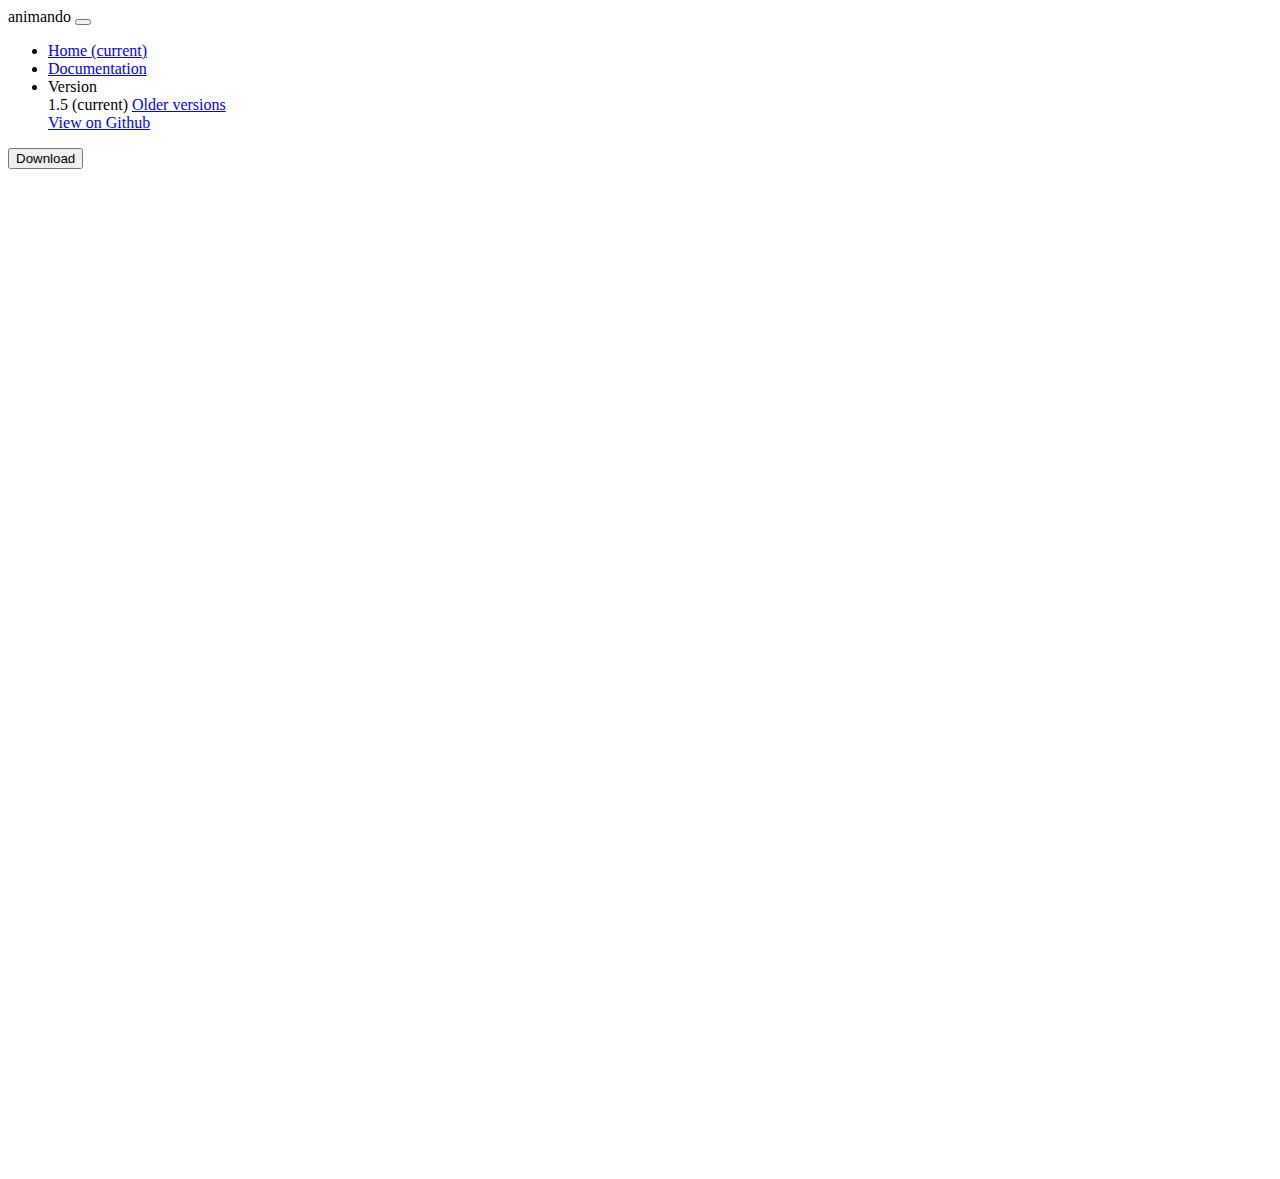
<file: index.html>
<!DOCTYPE html>
<html>
    <head>
        <title>mrndelfino.github.io</title>
        <link rel="stylesheet" href="https://stackpath.bootstrapcdn.com/bootstrap/4.1.3/css/bootstrap.min.css" integrity="sha384-MCw98/SFnGE8fJT3GXwEOngsV7Zt27NXFoaoApmYm81iuXoPkFOJwJ8ERdknLPMO" crossorigin="anonymous">
        <link rel="stylesheet" href="/animando/css/animando.css">
        <script src="https://code.jquery.com/jquery-3.3.1.slim.min.js" integrity="sha384-q8i/X+965DzO0rT7abK41JStQIAqVgRVzpbzo5smXKp4YfRvH+8abtTE1Pi6jizo" crossorigin="anonymous"></script>
    </head>
    <body>
        <main class="bd-masthead" id="content" role="main">
            
        </main>               
        <script src="https://cdnjs.cloudflare.com/ajax/libs/popper.js/1.14.3/umd/popper.min.js" integrity="sha384-ZMP7rVo3mIykV+2+9J3UJ46jBk0WLaUAdn689aCwoqbBJiSnjAK/l8WvCWPIPm49" crossorigin="anonymous"></script>
        <script src="https://stackpath.bootstrapcdn.com/bootstrap/4.1.3/js/bootstrap.min.js" integrity="sha384-ChfqqxuZUCnJSK3+MXmPNIyE6ZbWh2IMqE241rYiqJxyMiZ6OW/JmZQ5stwEULTy" crossorigin="anonymous"></script>
        <script src="/animando/js/redirect.js"></script>
        <script src="/animando/js/animando.js"></script>
    </body>
</html>
</file>
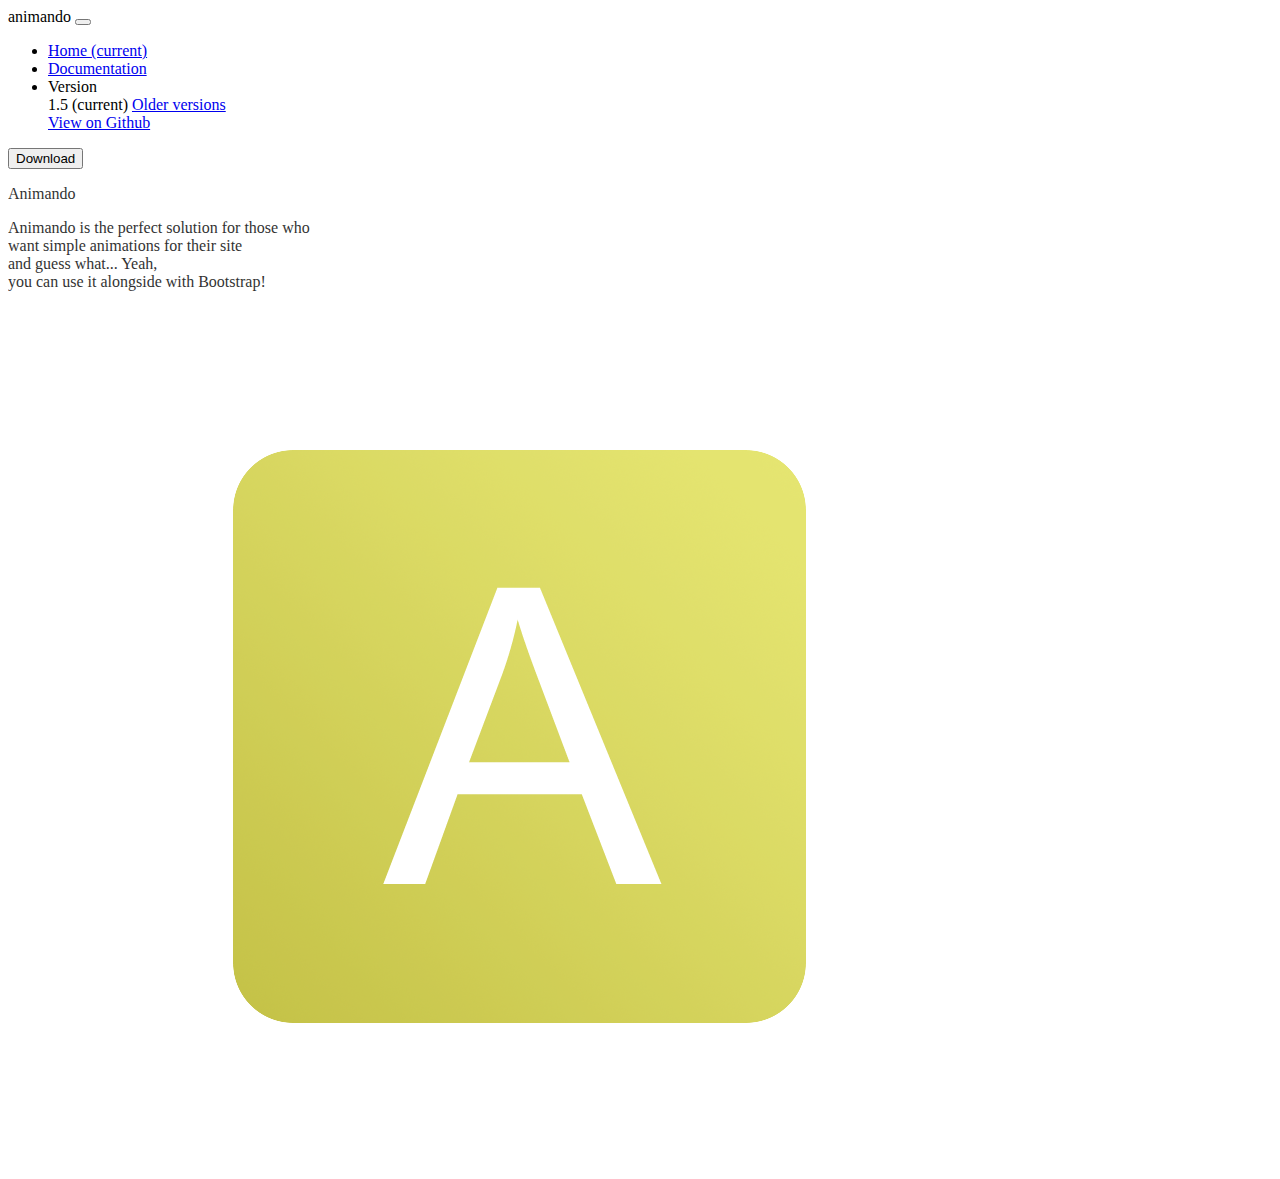
<file: animando/index.html>
<!DOCTYPE html>
<html>
    <head>
        <title>mrndelfino.github.io</title>
        <link rel="stylesheet" href="https://stackpath.bootstrapcdn.com/bootstrap/4.1.3/css/bootstrap.min.css" integrity="sha384-MCw98/SFnGE8fJT3GXwEOngsV7Zt27NXFoaoApmYm81iuXoPkFOJwJ8ERdknLPMO" crossorigin="anonymous">
        <link rel="stylesheet" href="/animando/css/animando.css">
        <link rel="stylesheet" href="/animando/css/meta.css">
        <script src="https://ajax.googleapis.com/ajax/libs/jquery/3.3.1/jquery.min.js"></script>
        <script src="/animando/js/animando.js"></script>
    </head>
    <body>
        <main class="bd-masthead" id="content" role="main">
            <nav class="navbar navbar-expand-lg navbar-light bg-light">
                <a class="navbar-brand anm-thrill">animando</a>
                <button class="navbar-toggler" type="button" data-toggle="collapse" data-target="#navbarSupportedContent" aria-controls="navbarSupportedContent" aria-expanded="false" aria-label="Toggle navigation">
                    <span class="navbar-toggler-icon"></span>
                </button>
                <div class="collapse navbar-collapse" id="navbarSupportedContent">
                    <ul class="navbar-nav mr-auto">
                    <li class="nav-item active">
                        <a class="nav-link" href="https://mrndelfino.github.io">Home <span class="sr-only">(current)</span></a>
                    </li>
                    <li class="nav-item">
                        <a class="nav-link" href="/animando/docs/intro.html">Documentation</a>
                    </li>                   
                    <li class="nav-item dropdown">
                        <a class="nav-link dropdown-toggle" id="navbarDropdown" role="button" data-toggle="dropdown" aria-haspopup="true" aria-expanded="false">
                        Version
                        </a>
                        <div class="dropdown-menu" aria-labelledby="navbarDropdown">
                        <a class="dropdown-item">1.5 <span class="sr-only">(current)</span></a>
                        <a class="dropdown-item" href="https://github.com/mrndelfino/mrndelfino.github.io/releases">Older versions</a>
                        <div class="dropdown-divider"></div>
                        <a class="dropdown-item " href="https://github.com/mrndelfino/mrndelfino.github.io/tree/master/animando/css">View on Github</a>
                        </div>
                    </li>
                    </ul>
                    <form class="form-inline my-2 my-lg-0">                
                        <input type="button" value="Download" class="btn btn-outline-warning my-2 my-sm-0" data-toggle="popover" title="" data-content="Taking you there ;)" onclick="location.href='https://github.com/mrndelfino/mrndelfino.github.io/releases/download/1.0/animando-v1.0.zip';">
                    </form>
                </div>
            </nav>
            <div class="container">
                <div class="row align-items-center">                
                    <div class="col-md-6 order-md-1 text-center text-md-left pr-md-5">
                        <p class="h1 anm-jello">Animando</p>
                        <p class="h4 font-weight-light">Animando is the perfect solution for those who<br/> want simple animations for their site<br/> and guess what... Yeah, <br/>you can use it alongside with <a>Bootstrap!</a><br/></p>
                    </div>
                    <div class="col-6 mx-auto col-md-6 order-md-2 anm-rolla">
                            <img class="img-fluid mb-3 mb-md-0" src="/animando/logo/animando-logo-sized.png" alt="animando-logo-sized" width="1024" height="860">
                    </div>                
                </div>
            </div>
        </main>               
        <script src="https://cdnjs.cloudflare.com/ajax/libs/popper.js/1.14.3/umd/popper.min.js" integrity="sha384-ZMP7rVo3mIykV+2+9J3UJ46jBk0WLaUAdn689aCwoqbBJiSnjAK/l8WvCWPIPm49" crossorigin="anonymous"></script>
        <script src="https://stackpath.bootstrapcdn.com/bootstrap/4.1.3/js/bootstrap.min.js" integrity="sha384-ChfqqxuZUCnJSK3+MXmPNIyE6ZbWh2IMqE241rYiqJxyMiZ6OW/JmZQ5stwEULTy" crossorigin="anonymous"></script>
    </body>
</html>
</file>
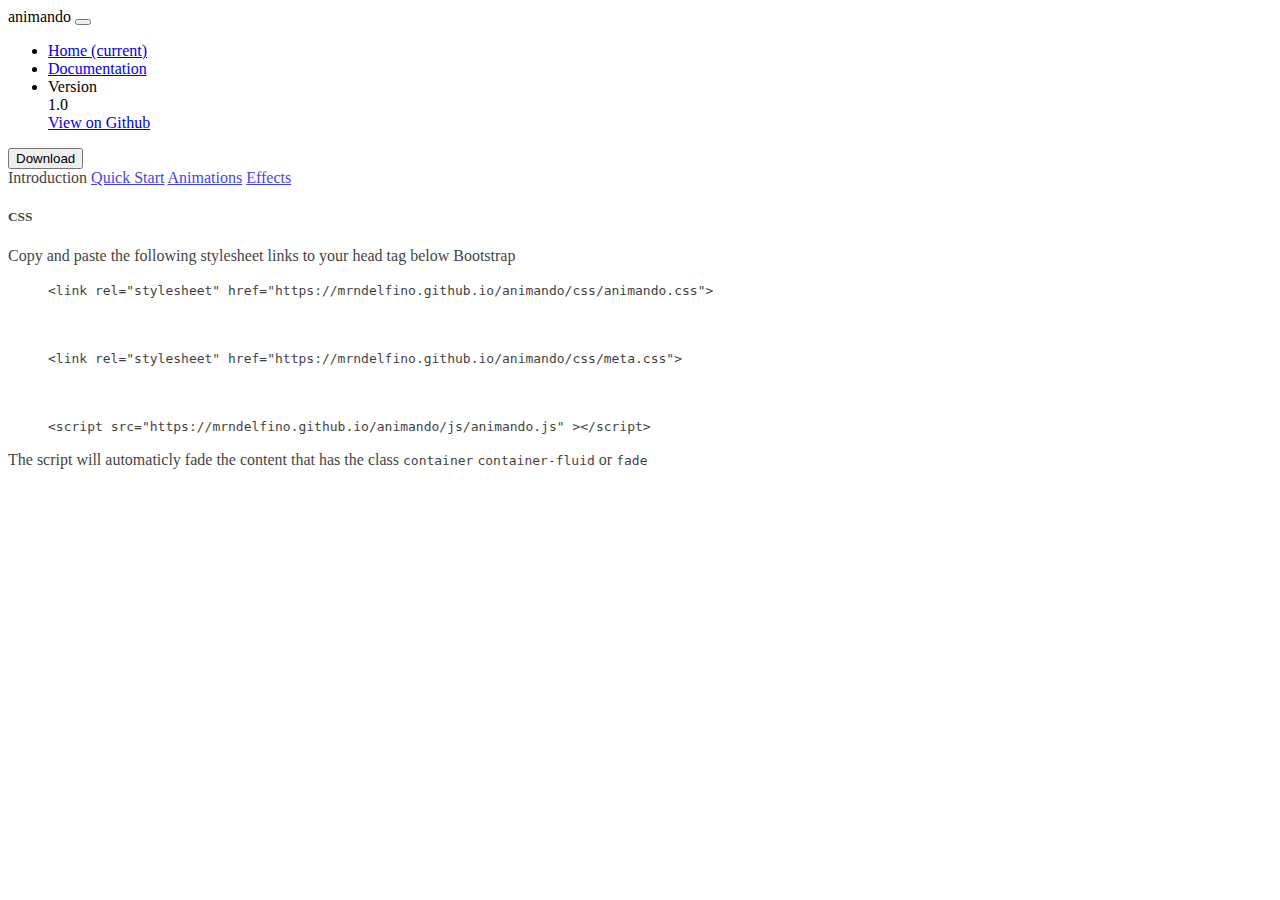
<file: animando/docs/intro.html>
<!DOCTYPE html>
<html>
    <head>
        <link rel="stylesheet" href="https://stackpath.bootstrapcdn.com/bootstrap/4.1.3/css/bootstrap.min.css" integrity="sha384-MCw98/SFnGE8fJT3GXwEOngsV7Zt27NXFoaoApmYm81iuXoPkFOJwJ8ERdknLPMO" crossorigin="anonymous">
        <link rel="stylesheet" href="/animando/css/animando.css">
        <link rel="stylesheet" href="/animando/css/meta.css">
        <script src="https://ajax.googleapis.com/ajax/libs/jquery/3.3.1/jquery.min.js"></script>
        <script src="/animando/js/animando.js"></script>       
    </head>
    <body>
        <main class="bd-masthead" id="content" role="main">
            <nav class="navbar navbar-expand-lg navbar-light bg-light">
                <a class="navbar-brand anm-thrill">animando</a>
                <button class="navbar-toggler" type="button" data-toggle="collapse" data-target="#navbarSupportedContent" aria-controls="navbarSupportedContent" aria-expanded="false" aria-label="Toggle navigation">
                    <span class="navbar-toggler-icon"></span>
                </button>
                <div class="collapse navbar-collapse" id="navbarSupportedContent">
                    <ul class="navbar-nav mr-auto">
                    <li class="nav-item active">
                        <a class="nav-link" href="https://mrndelfino.github.io">Home <span class="sr-only">(current)</span></a>
                    </li>
                    <li class="nav-item">
                        <a class="nav-link" href="/animando/docs/intro.html">Documentation</a>
                    </li>                   
                    <li class="nav-item dropdown">
                        <a class="nav-link dropdown-toggle" id="navbarDropdown" role="button" data-toggle="dropdown" aria-haspopup="true" aria-expanded="false">
                        Version
                        </a>
                        <div class="dropdown-menu" aria-labelledby="navbarDropdown">
                        <a class="dropdown-item">1.0</a>
                        <div class="dropdown-divider"></div>
                        <a class="dropdown-item" href="https://github.com/mrndelfino/mrndelfino.github.io/tree/master/animando/css">View on Github</a>
                        </div>
                    </li>
                    </ul>
                    <form class="form-inline my-2 my-lg-0">                
                    <input type="button" value="Download" class="btn btn-outline-warning my-2 my-sm-0" data-toggle="popover" title="" data-content="Taking you there ;)" onclick="location.href='https://github.com/mrndelfino/mrndelfino.github.io/releases/download/1.0/animando-v1.0.zip';">
                    </form>
                </div>
            </nav>
            <div class="container">
                <div class="row anm-fade">                
                    <div class="col-md-6 order-md-1 text-center text-md-left pr-md-5">                                           
                        <nav class="nav flex-column">
                            <a class="navbar-brand">                               
                                Introduction
                            </a>
                            <a class="nav-item active" href="/animando/docs/intro.html">Quick Start</a>
                            <a class="nav-item" href="/animando/docs/animations.html">Animations</a>
                            <a class="nav-item" href="/animando/docs/meta.html">Effects</a>
                        </nav>
                    </div>
                    <div class="col-md-6 order-md-1 text-center text-md-left pr-md-5">
                        <div class="card">
                            <div class="card-body">
                                <h5 class="card-title">CSS</h5>
                                <p class="card-text">Copy and paste the following stylesheet links to your head tag below Bootstrap</head></p>
                                <figure class="highlight">
                                    <code class="language-html" data-lang="html">
                                        <span class="nt">&lt;link</span> 
                                        <span class="na">rel=</span><span class="s">"stylesheet"</span> 
                                        <span class="na">href=</span><span class="s">"https://mrndelfino.github.io/animando/css/animando.css"</span><span class="nt">&gt;</span>
                                    </code>
                                </figure>
                                <br/>
                                <figure class="highlight">
                                    <code class="language-html" data-lang="html">
                                        <span class="nt">&lt;link</span> 
                                        <span class="na">rel=</span><span class="s">"stylesheet"</span> 
                                        <span class="na">href=</span><span class="s">"https://mrndelfino.github.io/animando/css/meta.css"</span><span class="nt">&gt;</span>
                                    </code>
                                </figure>
                                <br/>                            
                                <figure class="highlight">
                                    <code class="language-html" data-lang="html">
                                        <span class="nt">&lt;script</span> 
                                        <span class="na">src=</span><span class="s">"https://mrndelfino.github.io/animando/js/animando.js"</span> 
                                        <span class="nt">&gt;&lt;/script></span>
                                    </code>
                                </figure>
                                <p class="card-text text-disabled">The script will automaticly fade the content that has the class <code>container</code> <code>container-fluid</code> or <code>fade</code></p>                             
                            </div>
                        </div>
                    </div>                
                </div>
            </div>
        </main>        
        <script src="https://cdnjs.cloudflare.com/ajax/libs/popper.js/1.14.3/umd/popper.min.js" integrity="sha384-ZMP7rVo3mIykV+2+9J3UJ46jBk0WLaUAdn689aCwoqbBJiSnjAK/l8WvCWPIPm49" crossorigin="anonymous"></script>
        <script src="https://stackpath.bootstrapcdn.com/bootstrap/4.1.3/js/bootstrap.min.js" integrity="sha384-ChfqqxuZUCnJSK3+MXmPNIyE6ZbWh2IMqE241rYiqJxyMiZ6OW/JmZQ5stwEULTy" crossorigin="anonymous"></script>
    </body>
</html>
</file>
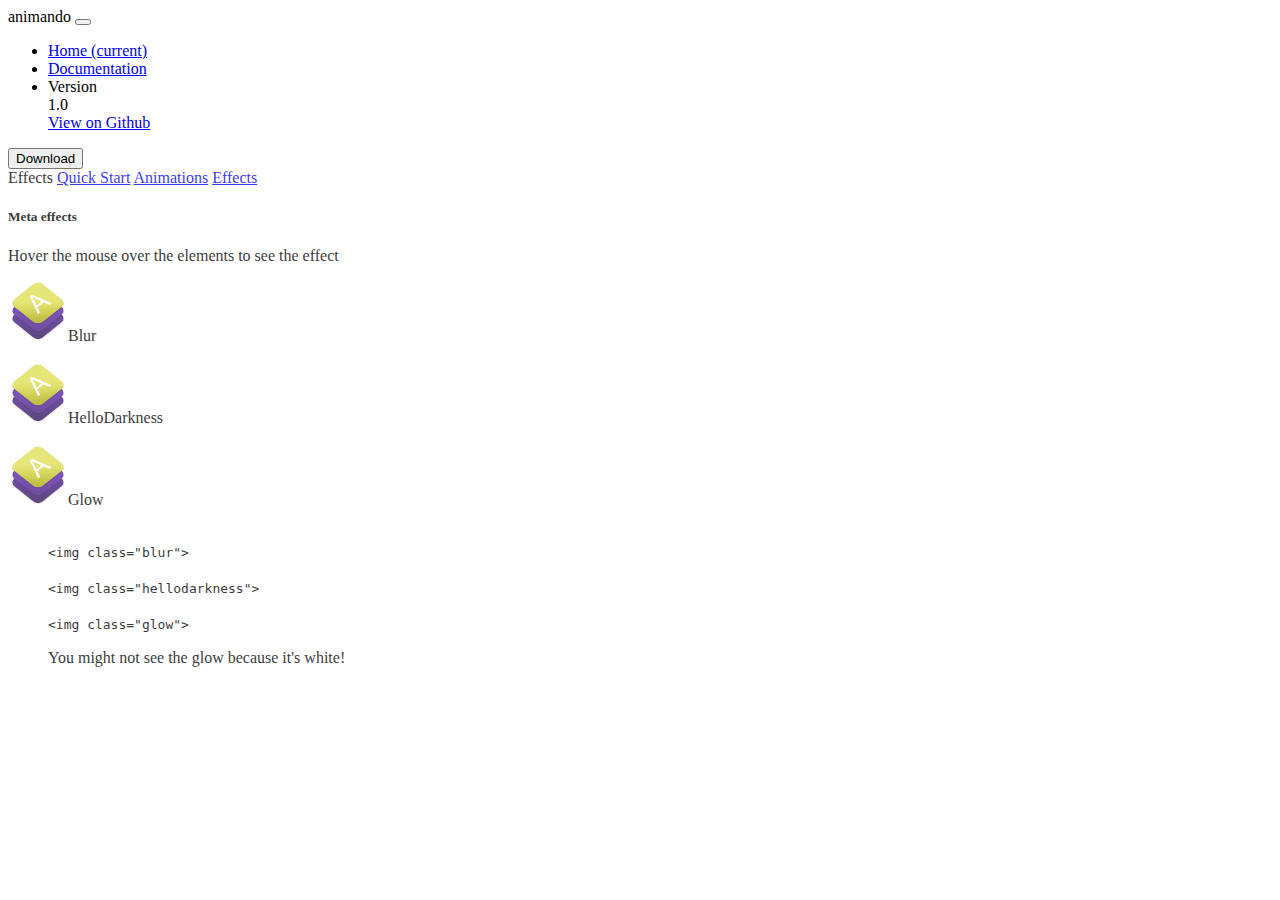
<file: animando/docs/meta.html>
<!DOCTYPE html>
<html>
    <head>
        <link rel="stylesheet" href="https://stackpath.bootstrapcdn.com/bootstrap/4.1.3/css/bootstrap.min.css" integrity="sha384-MCw98/SFnGE8fJT3GXwEOngsV7Zt27NXFoaoApmYm81iuXoPkFOJwJ8ERdknLPMO" crossorigin="anonymous">
        <link rel="stylesheet" href="/animando/css/animando.css">
        <link rel="stylesheet" href="/animando/css/meta.css">
        <script src="https://ajax.googleapis.com/ajax/libs/jquery/3.3.1/jquery.min.js"></script>
        <script src="/animando/js/animando.js"></script>
    </head>
    <body>
        <main class="bd-masthead" id="content" role="main">
            <nav class="navbar navbar-expand-lg navbar-light bg-light">
                <a class="navbar-brand anm-thrill">animando</a>
                <button class="navbar-toggler" type="button" data-toggle="collapse" data-target="#navbarSupportedContent" aria-controls="navbarSupportedContent" aria-expanded="false" aria-label="Toggle navigation">
                    <span class="navbar-toggler-icon"></span>
                </button>
                <div class="collapse navbar-collapse" id="navbarSupportedContent">
                    <ul class="navbar-nav mr-auto">
                    <li class="nav-item active">
                        <a class="nav-link" href="https://mrndelfino.github.io">Home <span class="sr-only">(current)</span></a>
                    </li>
                    <li class="nav-item">
                        <a class="nav-link" href="/animando/docs/intro.html">Documentation</a>
                    </li>                   
                    <li class="nav-item dropdown">
                        <a class="nav-link dropdown-toggle" id="navbarDropdown" role="button" data-toggle="dropdown" aria-haspopup="true" aria-expanded="false">
                        Version
                        </a>
                        <div class="dropdown-menu" aria-labelledby="navbarDropdown">
                        <a class="dropdown-item">1.0</a>
                        <div class="dropdown-divider"></div>
                        <a class="dropdown-item" href="https://github.com/mrndelfino/mrndelfino.github.io/tree/master/animando/css">View on Github</a>
                        </div>
                    </li>
                    </ul>
                    <form class="form-inline my-2 my-lg-0">                
                    <input type="button" value="Download" class="btn btn-outline-warning my-2 my-sm-0" data-toggle="popover" title="" data-content="Taking you there ;)" onclick="location.href='https://github.com/mrndelfino/mrndelfino.github.io/releases/download/1.0/animando-v1.0.zip';">
                    </form>
                </div>
            </nav>
            <div class="container">
                <div class="row anm-fade">                
                    <div class="col-md-6 order-md-1 text-center text-md-left pr-md-5">                   
                        <nav class="nav flex-column">
                            <a class="navbar-brand">                               
                                Effects
                            </a>
                            <a class="nav-item" href="/animando/docs/intro.html">Quick Start</a>
                            <a class="nav-item" href="/animando/docs/animations.html">Animations</a>
                            <a class="nav-item active" href="/animando/docs/meta.html">Effects</a>
                        </nav>
                    </div>
                    <div class="col-md-6 order-md-1 text-center text-md-left pr-md-5">
                        <div class="card">
                            <div class="card-body">
                                <h5 class="card-title">Meta effects</h5>
                                <p class="card-text">Hover the mouse over the elements to see the effect</head></p>
                                <img src="/animando/logo/animando-stack.png" class="blur" width="60" height="60">Blur</button>
                                <br/>
                                <br/>
                                <img src="/animando/logo/animando-stack.png" class="hellodarkness" width="60" height="60">HelloDarkness</button>
                                <br/>
                                <br/>
                                <img src="/animando/logo/animando-stack.png" class="glow" width="60" height="60">Glow</button>
                                <br/>
                                <br/>
                                <figure class="highlight">
                                    <code class="language-html" data-lang="html">
                                        <span class="nt">&lt;img</span> 
                                        <span class="na">class=</span><span class="s">"blur"</span><span class="nt">&gt;</span>
                                    </code>
                                    <br/>
                                    <br/>
                                    <code class="language-html" data-lang="html">
                                        <span class="nt">&lt;img</span> 
                                        <span class="na">class=</span><span class="s">"hellodarkness"</span><span class="nt">&gt;</span>
                                    </code>
                                    <br/>
                                    <br/>
                                    <code class="language-html" data-lang="html">
                                        <span class="nt">&lt;img</span> 
                                        <span class="na">class=</span><span class="s">"glow"</span><span class="nt">&gt;</span>
                                    </code>
                                    <p>You might not see the glow because it's white!</p>
                                </figure>                                           
                            </div>
                        </div>
                    </div>                
                </div>
            </div>
        </main>
        <script src="https://cdnjs.cloudflare.com/ajax/libs/popper.js/1.14.3/umd/popper.min.js" integrity="sha384-ZMP7rVo3mIykV+2+9J3UJ46jBk0WLaUAdn689aCwoqbBJiSnjAK/l8WvCWPIPm49" crossorigin="anonymous"></script>
        <script src="https://stackpath.bootstrapcdn.com/bootstrap/4.1.3/js/bootstrap.min.js" integrity="sha384-ChfqqxuZUCnJSK3+MXmPNIyE6ZbWh2IMqE241rYiqJxyMiZ6OW/JmZQ5stwEULTy" crossorigin="anonymous"></script>
    </body>
</html>
</file>
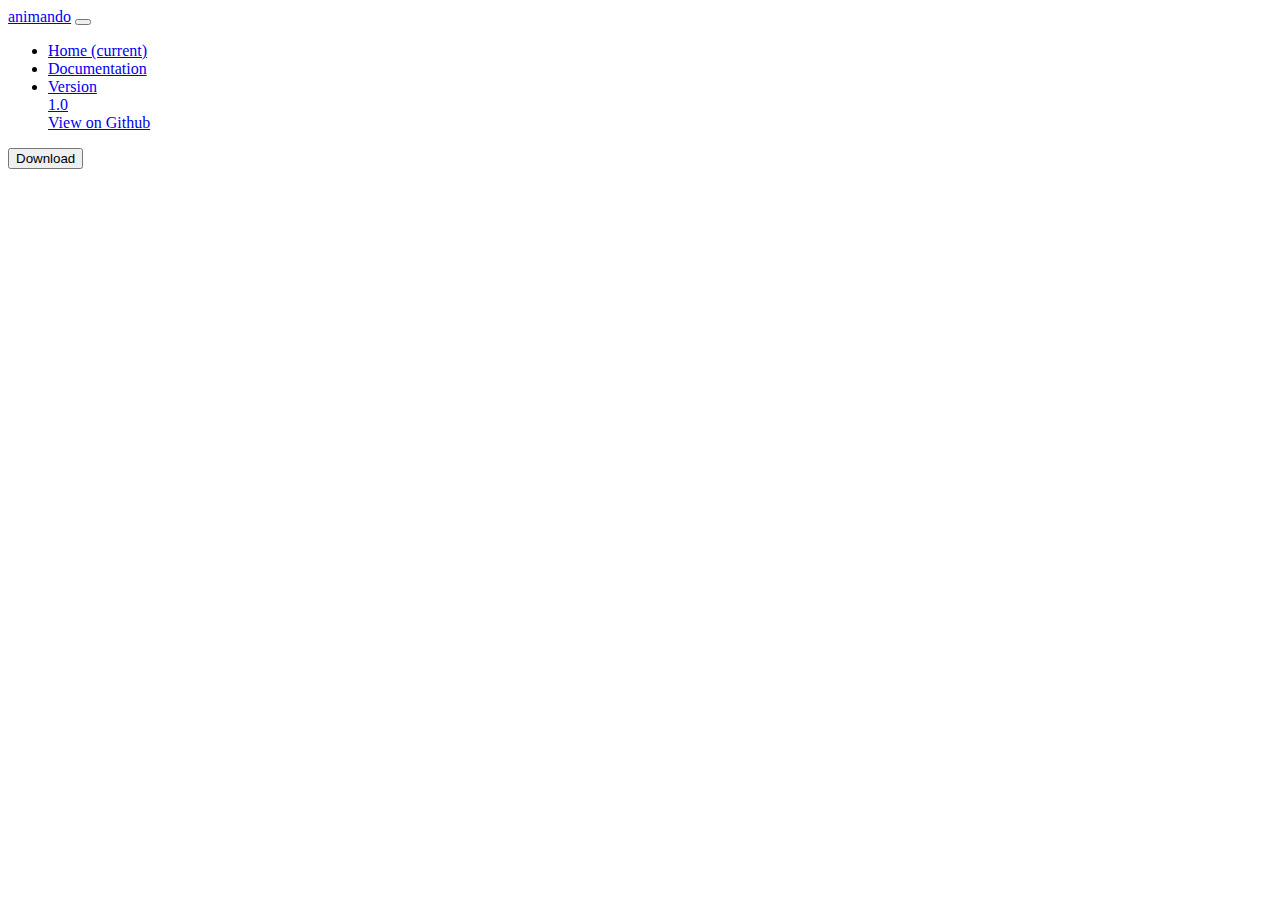
<file: animando/docs/trend.html>
<!DOCTYPE html>
<html>
    <head>
        <link rel="stylesheet" href="https://stackpath.bootstrapcdn.com/bootstrap/4.1.3/css/bootstrap.min.css" integrity="sha384-MCw98/SFnGE8fJT3GXwEOngsV7Zt27NXFoaoApmYm81iuXoPkFOJwJ8ERdknLPMO" crossorigin="anonymous">
        <link rel="stylesheet" href="/animando/css/animando.css">
        <link rel="stylesheet" href="/animando/css/trend.css">
        <script src="https://code.jquery.com/jquery-3.3.1.slim.min.js" integrity="sha384-q8i/X+965DzO0rT7abK41JStQIAqVgRVzpbzo5smXKp4YfRvH+8abtTE1Pi6jizo" crossorigin="anonymous"></script>
    </head>
    <body>
        <main class="bd-masthead" id="content" role="main">
            <nav class="navbar navbar-expand-lg navbar-light bg-light">
                <a class="navbar-brand anm-thrill" href="#">animando</a>
                <button class="navbar-toggler" type="button" data-toggle="collapse" data-target="#navbarSupportedContent" aria-controls="navbarSupportedContent" aria-expanded="false" aria-label="Toggle navigation">
                    <span class="navbar-toggler-icon"></span>
                </button>
                <div class="collapse navbar-collapse" id="navbarSupportedContent">
                    <ul class="navbar-nav mr-auto">
                    <li class="nav-item active">
                        <a class="nav-link" href="#">Home <span class="sr-only">(current)</span></a>
                    </li>
                    <li class="nav-item">
                        <a class="nav-link" href="/animando/docs/intro.html">Documentation</a>
                    </li>                   
                    <li class="nav-item dropdown">
                        <a class="nav-link dropdown-toggle" href="#" id="navbarDropdown" role="button" data-toggle="dropdown" aria-haspopup="true" aria-expanded="false">
                        Version
                        </a>
                        <div class="dropdown-menu" aria-labelledby="navbarDropdown">
                        <a class="dropdown-item" href="#">1.0</a>
                        <div class="dropdown-divider"></div>
                        <a class="dropdown-item" href="https://github.com/mrndelfino/mrndelfino.github.io/tree/master/animando/css">View on Github</a>
                        </div>
                    </li>
                    </ul>
                    <form class="form-inline my-2 my-lg-0">                
                    <button class="btn btn-outline-warning my-2 my-sm-0" type="submit">Download</button>
                    </form>
                </div>
            </nav>
            <div class="container">
                <div class="row anm-fade">                
                    <div class="col-md-6 order-md-1 text-center text-md-left pr-md-5">                   
                        <nav class="nav flex-column">
                            <a class="navbar-brand" href="#">                               
                                Effects
                            </a>
                            <a class="nav-item transition-fade" href="/animando/docs/intro.html">Quick Start</a>
                            <a class="nav-item transition-fade" href="/animando/docs/animations.html">Animations</a>
                            <a class="nav-item active transition-fade" href="/animando/docs/trend.html">Effects</a>
                        </nav>
                    </div>
                    <div class="col-6 mx-auto col-md-6 order-md-2">
                        <div class="card">
                            <div class="card-body">
                                <h5 class="card-title">Trend effects</h5>
                                <p class="card-text">Hover the mouse over the elements to see the effect</head></p>
                                <figure class="highlight">
                                    <code class="language-html" data-lang="html">
                                        <span class="nt">&lt;button</span> 
                                        <span class="na">class=</span><span class="s">"sombra"</span><span class="nt">&gt;</span>
                                    </code>
                                </figure>
                                <button class="sombra">Shadow</button>
                                <figure class="highlight">
                                    <code class="language-html" data-lang="html">
                                        <span class="nt">&lt;img</span> 
                                        <span class="na">class=</span><span class="s">"blur"</span><span class="nt">&gt;</span>
                                    </code>
                                </figure>
                                <img src="/animando/logo/animando-stack.png" class="blur" width="40" height="40">Blur</button>
                                <figure class="highlight">
                                    <code class="language-html" data-lang="html">
                                        <span class="nt">&lt;img</span> 
                                        <span class="na">class=</span><span class="s">"hellodarkness"</span><span class="nt">&gt;</span>
                                    </code>
                                </figure>
                                <img src="/animando/logo/animando-stack.png" class="hellodarkness" width="40" height="40">HelloDarkness</button>
                                <figure class="highlight">
                                    <code class="language-html" data-lang="html">
                                        <span class="nt">&lt;img</span> 
                                        <span class="na">class=</span><span class="s">"glow"</span><span class="nt">&gt;</span>
                                    </code>
                                </figure>
                                <img src="/animando/logo/animando-stack.png" class="glow" width="40" height="40">Glow</button>
                                <figure class="highlight">
                                    <code class="language-html" data-lang="html">
                                        <span class="nt">&lt;button</span> 
                                        <span class="na">class=</span><span class="s">"locomotion"</span><span class="nt">&gt;</span>
                                    </code>
                                </figure>
                                <button class="locomotion">Locomotion</button>                                           
                            </div>
                        </div>
                    </div>                
                </div>
            </div>
        </main>
        <script src="https://cdnjs.cloudflare.com/ajax/libs/popper.js/1.14.3/umd/popper.min.js" integrity="sha384-ZMP7rVo3mIykV+2+9J3UJ46jBk0WLaUAdn689aCwoqbBJiSnjAK/l8WvCWPIPm49" crossorigin="anonymous"></script>
        <script src="https://stackpath.bootstrapcdn.com/bootstrap/4.1.3/js/bootstrap.min.js" integrity="sha384-ChfqqxuZUCnJSK3+MXmPNIyE6ZbWh2IMqE241rYiqJxyMiZ6OW/JmZQ5stwEULTy" crossorigin="anonymous"></script>
        <script src="/animando/js/animando.js"></script>
    </body>
</html>
</file>
<file: animando/css/animando.css>
/* 
* animando.css (http://github.com/mrndelfino)
* Version: 1.5
* Created by Mariano Delfino

* animando.css Copyright(c) Mariano Delfino 2018. 
*/

.anm-magnify 
{
    -webkit-transition-duration: 0.2s;
            transition-duration: 0.2s;
    -webkit-transition-property: transform;
            transition-property: transform;
}
.anm-magnify:hover
{
    -webkit-transform: scale(1.2);
            transform: scale(1.2);
}

.anm-beat:hover 
{
    -webkit-animation-name: anm-beat;
            animation-name: anm-beat;
    -webkit-animation-duration: 1s;
            animation-duration: 1s;
    -webkit-animation-timing-function: linear;
            animation-timing-function: linear;
    -webkit-animation-iteration-count: 4;
            animation-iteration-count: 4;
}

.anm-tilt 
{
    -webkit-transition-duration: 0.2s;
            transition-duration: 0.2s;
    -webkit-transition-property: transform;
            transition-property: transform;
}
.anm-tilt:hover 
{
    -webkit-transform: rotate(10deg);
            transform: rotate(10deg);
}

.anm-fly 
{
    -webkit-transition-duration: 0.2s;
            transition-duration: 0.2s;
    -webkit-transition-property: transform;
            transition-property: transform;
}

.anm-fly:hover 
{
    -webkit-transform: translateY(-5px);
            transform: translateY(-5px);
}

.anm-land 
{
    -webkit-transition-duration: 0.2s;
            transition-duration: 0.2s;
    -webkit-transition-property: transform;
            transition-property: transform;
}

.anm-land:hover 
{
    -webkit-transform: translateY(5px);
            transform: translateY(5px);
}

.anm-jello:hover
{
    -webkit-animation-name: anm-jello;
            animation-name: anm-jello;
    -webkit-animation-duration: 0.4s;
            animation-duration: 0.4s;
    -webkit-animation-timing-function: ease-in-out;
            animation-timing-function: ease-in-out;
    -webkit-animation-iteration-count: 1;
            animation-iteration-count: 1;
}

.anm-thrill:hover
{
    -webkit-animation-name: anm-thrill;
            animation-name: anm-thrill;
    -webkit-animation-duration: 0.1s;
            animation-duration: 0.1s;
    -webkit-animation-timing-function: linear;
            animation-timing-function: linear;
    -webkit-animation-iteration-count: 10;
            animation-iteration-count: 10;
}

.anm-rolla
{
    -webkit-animation: anm-rolla 0.65s cubic-bezier(0.230, 1.000, 0.320, 1.000) both;
            animation: anm-rolla 0.65s cubic-bezier(0.230, 1.000, 0.320, 1.000) both;
}

/*Frames*/
@-webkit-keyframes anm-beat 
{
    25% 
    {
        -webkit-transform: scale(1.1);
                transform: scale(1.1);
    }
    75% 
    {
        -webkit-transform: scale(0.9);
                transform: scale(0.9);
    }
}
@keyframes anm-beat 
{
    25% 
    {
        -webkit-transform: scale(1.1);
                transform: scale(1.1);
    }
    75% 
    {
        -webkit-transform: scale(0.9);
                transform: scale(0.9);
    }
}

@-webkit-keyframes anm-jello
{
    15% 
    {
        -webkit-transform: translateY(10px);
                transform: translateY(10px);
    }
    30% 
    {
        -webkit-transform: translateY(-3px);
                transform: translateY(-3px);
    }
    45% 
    {
        -webkit-transform: translateY(2px);
                transform: translateY(2px);
    }
    60% 
    {
        -webkit-transform: translateY(-1px);
                transform: translateY(-1px);
    }
    85% 
    {
        -webkit-transform: translateY(1.2px);
                transform: translateY(1.2px);
    }
    100% 
    {
        -webkit-transform: translateY(0);
                transform: translateY(0);
    }
}
@keyframes anm-jello
{
    15% 
    {
        -webkit-transform: translateY(10px);
                transform: translateY(10px);
    }
    30% 
    {
        -webkit-transform: translateY(-3px);
                transform: translateY(-3px);
    }
    45% 
    {
        -webkit-transform: translateY(2px);
                transform: translateY(2px);
    }
    60% 
    {
        -webkit-transform: translateY(-1px);
                transform: translateY(-1px);
    }
    85% 
    {
        -webkit-transform: translateY(1.2px);
                transform: translateY(1.2px);
    }
    100% 
    {
        -webkit-transform: translateY(0);
                transform: translateY(0);
    }
}

@-webkit-keyframes anm-thrill 
{
    50% 
    {
        -webkit-transform: translateX(3px) rotate(2deg);
                transform: translateX(3px) rotate(2deg);
    }
    100% 
    {
        -webkit-transform: translateX(-3px) rotate(-2deg);
                transform: translateX(-3px) rotate(-2deg);
    }
}
@keyframes anm-thrill 
{
    50% 
    {
        -webkit-transform: translateX(3px) rotate(2deg);
                transform: translateX(3px) rotate(2deg);
    }
    100% 
    {
        -webkit-transform: translateX(-3px) rotate(-2deg);
                transform: translateX(-3px) rotate(-2deg);
    }
}

@-webkit-keyframes anm-rolla
{
    0% 
    {
        -webkit-transform: translateX(1000px) rotate(720deg);
                transform: translateX(1000px) rotate(720deg);
        opacity: 0;
    }
    100% 
    {
        -webkit-transform: translateX(0) rotate(0deg);
                transform: translateX(0) rotate(0deg);
        -webkit-filter: blur(0);
                filter: blur(0);
        opacity: 1;
    }
}
@keyframes anm-rolla 
{
    0% 
    {
        -webkit-transform: translateX(1000px) rotate(720deg);
                transform: translateX(1000px) rotate(720deg);       
        opacity: 0;
    }
    100% 
    {
        -webkit-transform: translateX(0) rotate(0deg);
                transform: translateX(0) rotate(0deg);
        -webkit-filter: blur(0);
                filter: blur(0);
        opacity: 1;
    }
}
</file>
<file: animando/css/meta.css>
/* 
* meta.css (http://github.com/mrndelfino)
* Version: 1.5
* Created by Mariano Delfino

* meta.css Copyright(c) Mariano Delfino 2018. 
*/

.sombra:hover
{
    box-shadow: 0 10px 10px -10px rgba(0, 0, 0, 0.5);
}

.blur:hover
{
    -webkit-filter: blur(15px);
            filter: blur(15px);
}

.hellodarkness:hover
{
    -webkit-filter: grayscale(100%);
            filter: grayscale(100%);
}

.glow:hover 
{
    box-shadow: 0 0 8px rgb(255, 255, 255);
}

.locomotion:hover {
	-webkit-animation: locomotion 0.3s cubic-bezier(0.470, 0.000, 0.745, 0.715) both;
            animation: locomotion 0.3s cubic-bezier(0.470, 0.000, 0.745, 0.715) both;  
}

/* Frames */
@-webkit-keyframes locomotion 
{
    0% 
    {
        box-shadow: 0 0 #3e3e3e, 0 0 #3e3e3e, 0 0 #3e3e3e, 0 0 #3e3e3e, 0 0 #3e3e3e, 0 0 #3e3e3e, 0 0 #3e3e3e, 0 0 #3e3e3e;
        -webkit-transform: translateX(0) translateY(0);
                transform: translateX(0) translateY(0);
    }
    100% 
    {
        box-shadow: -1px -1px #3e3e3e, -2px -2px #3e3e3e, -3px -3px #3e3e3e, -4px -4px #3e3e3e, -5px -5px #3e3e3e, -6px -6px #3e3e3e, -7px -7px #3e3e3e, -8px -8px #3e3e3e;
        -webkit-transform: translateX(10px) translateY(10px);
                transform: translateX(10px) translateY(10px);
    }
}
@keyframes locomotion 
{
    0% 
    {
        box-shadow: 0 0 #3e3e3e, 0 0 #3e3e3e, 0 0 #3e3e3e, 0 0 #3e3e3e, 0 0 #3e3e3e, 0 0 #3e3e3e, 0 0 #3e3e3e, 0 0 #3e3e3e;
        -webkit-transform: translateX(0) translateY(0);
                transform: translateX(0) translateY(0);
    }
    100% 
    {
        box-shadow: -1px -1px #3e3e3e, -2px -2px #3e3e3e, -3px -3px #3e3e3e, -4px -4px #3e3e3e, -5px -5px #3e3e3e, -6px -6px #3e3e3e, -7px -7px #3e3e3e, -8px -8px #3e3e3e;
        -webkit-transform: translateX(10px) translateY(10px);
                transform: translateX(10px) translateY(10px);
    }
}
</file>
<file: animando/css/trend.css>
/* 
* trend.css (http://github.com/mrndelfino)
* Version: 1.0
* Created by Mariano Delfino

* trend.css Copyright(c) Mariano Delfino 2018. 
*/

.sombra:hover
{
    box-shadow: 0 10px 10px -10px rgba(0, 0, 0, 0.5);
}

.blur:hover
{
    -webkit-filter: blur(15px);
            filter: blur(15px);
}

.hellodarkness:hover
{
    -webkit-filter: grayscale(100%);
            filter: grayscale(100%);
}

.glow:hover 
{
    box-shadow: 0 0 8px rgba(255, 255, 255, 0.5);
}

.locomotion:hover {
	-webkit-animation: locomotion 0.3s cubic-bezier(0.470, 0.000, 0.745, 0.715) both;
            animation: locomotion 0.3s cubic-bezier(0.470, 0.000, 0.745, 0.715) both;  
}

/* Frames */
@-webkit-keyframes locomotion 
{
    0% 
    {
        box-shadow: 0 0 #3e3e3e, 0 0 #3e3e3e, 0 0 #3e3e3e, 0 0 #3e3e3e, 0 0 #3e3e3e, 0 0 #3e3e3e, 0 0 #3e3e3e, 0 0 #3e3e3e;
        -webkit-transform: translateX(0) translateY(0);
                transform: translateX(0) translateY(0);
    }
    100% 
    {
        box-shadow: -1px -1px #3e3e3e, -2px -2px #3e3e3e, -3px -3px #3e3e3e, -4px -4px #3e3e3e, -5px -5px #3e3e3e, -6px -6px #3e3e3e, -7px -7px #3e3e3e, -8px -8px #3e3e3e;
        -webkit-transform: translateX(10px) translateY(10px);
                transform: translateX(10px) translateY(10px);
    }
}
@keyframes locomotion 
{
    0% 
    {
        box-shadow: 0 0 #3e3e3e, 0 0 #3e3e3e, 0 0 #3e3e3e, 0 0 #3e3e3e, 0 0 #3e3e3e, 0 0 #3e3e3e, 0 0 #3e3e3e, 0 0 #3e3e3e;
        -webkit-transform: translateX(0) translateY(0);
                transform: translateX(0) translateY(0);
    }
    100% 
    {
        box-shadow: -1px -1px #3e3e3e, -2px -2px #3e3e3e, -3px -3px #3e3e3e, -4px -4px #3e3e3e, -5px -5px #3e3e3e, -6px -6px #3e3e3e, -7px -7px #3e3e3e, -8px -8px #3e3e3e;
        -webkit-transform: translateX(10px) translateY(10px);
                transform: translateX(10px) translateY(10px);
    }
}
</file>
